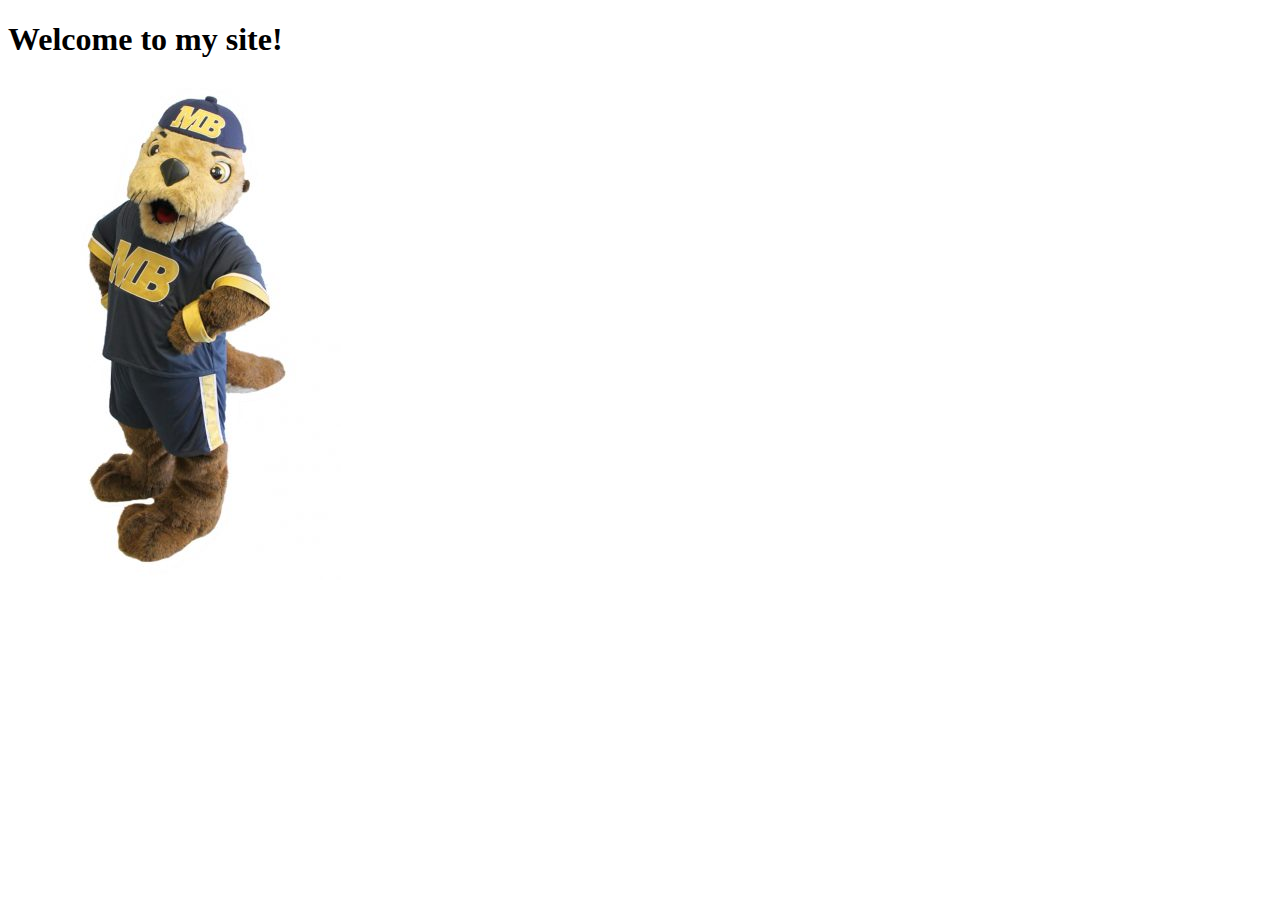
<file: index.html>
<!DOCTYPE html>
<html>
<head>
  <meta charset="utf-8">
  <meta name="viewport" content="width=device-width">
  <title> CSUMB - Commincation Design </title>
</head>

<body>

	<header>

		<h1> Welcome to my site! </h1>

		<img src="monte.jpg">

	</header>
</body>

</html>
</file>
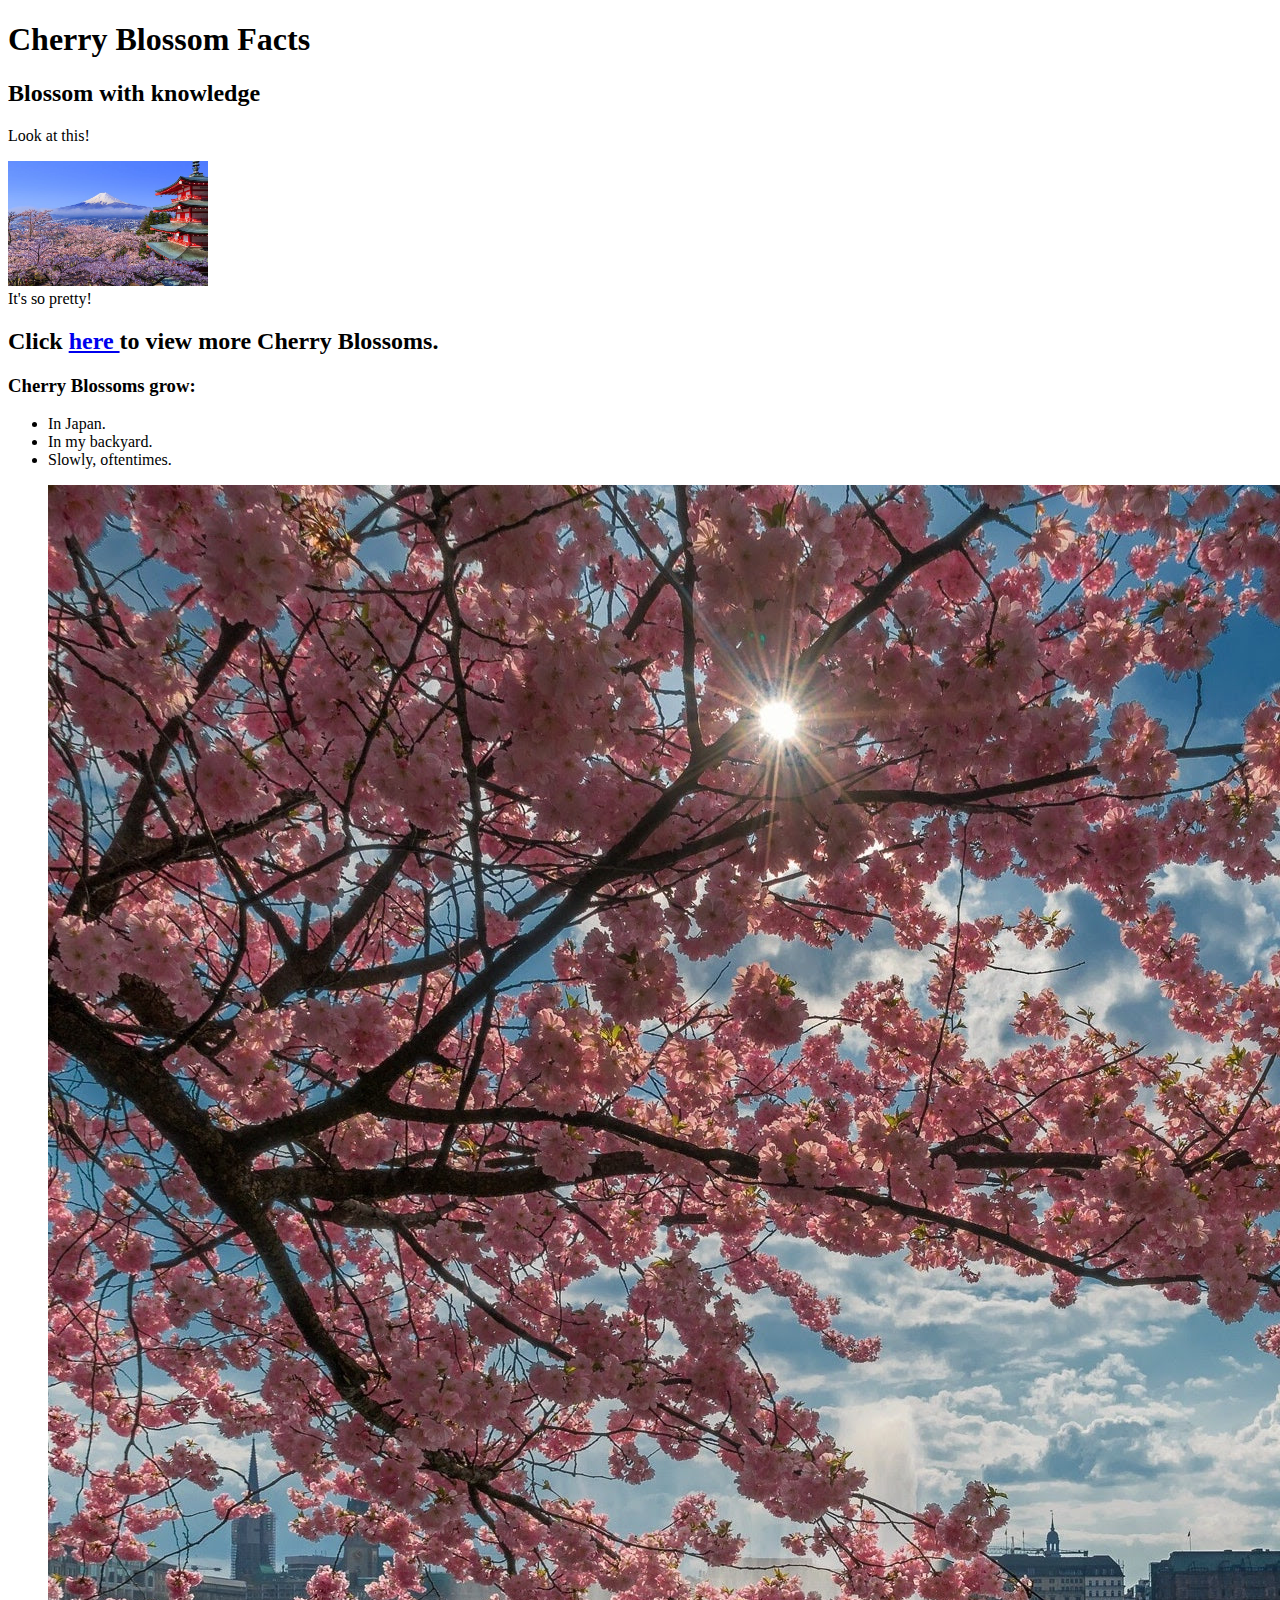
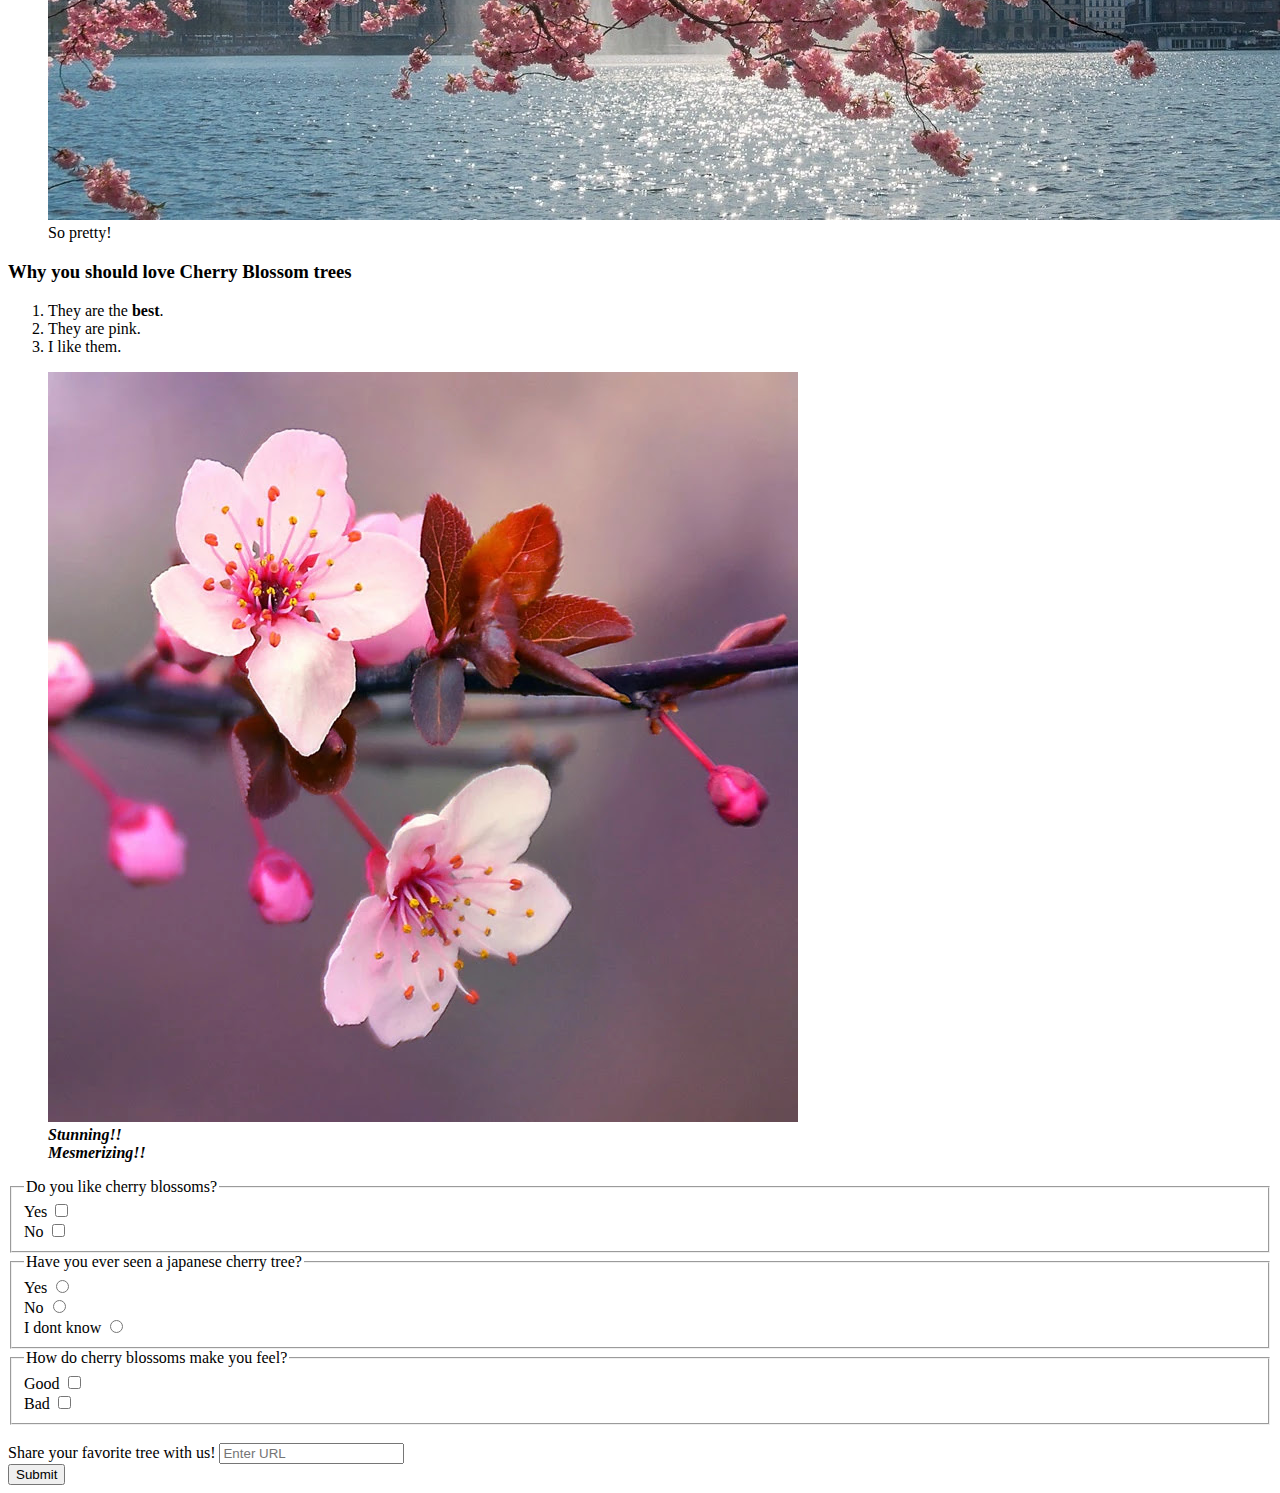
<file: lab1/index.html>
<!DOCTYPE html>
<html>
<header>
   <meta charset="utf-8">
   <meta name="viewport" content="width=device-width">
   <title>Lab 1</title>
</header>
  <main>
<body>
   <h1>Cherry Blossom Facts</h1>
   <h2>Blossom with knowledge</h4>
   <p>Look at this!</p>
   <img src="landscape.jpg" width="200"> <br>
   <label> It's so pretty!</label>
   <h2>Click <a href="https://www.google.com/search?q=cherry+blossoms&rlz=1C5CHFA_enUS860US860&source=lnms&tbm=isch&sa=X&ved=2ahUKEwiw1d_lsvj8AhX2JTQIHVwyAzMQ_AUoAXoECAEQAw&biw=1200&bih=618&dpr=1"> here </a> to view more Cherry Blossoms.</h4>
   <h3>Cherry Blossoms grow:</h5>
   <ul>
      <li>In Japan.</li>
      <li>In my backyard.</li>
      <li>Slowly, oftentimes.</li>
  </ul>
  <figure>
      <img src="tree.jpg">
      <figcaption> So pretty! </figcaption>
  </figure>
   <h3>Why you should love Cherry Blossom trees</h4>
   <ol>
      <li>They are the <strong>best</strong>.</li>
      <li>They are pink.</li>
      <li>I like them.</li>
   </ol>
  <figure>
   <img src="flower.jpg">
   <footer>
    <EM> <strong>Stunning!!</strong></EM>
    </footer>
   <strong><em>Mesmerizing!!</em> </strong>
  </figure>
  <fieldset>
  <legend> Do you like cherry blossoms? </legend>
    Yes <input type="checkbox"  name="answer" > <br>
   No <input type="checkbox" name="answer2"> <br>
</fieldset>
<fieldset>
  <legend> Have you ever seen a japanese cherry tree? </legend>
    Yes <input type="radio"  name="answer" > <br>
   No <input type="radio" name="answer"> <br>
    I dont know <input type="radio"  name="answer" > <br>
</fieldset>
  <fieldset>
  <legend> How do cherry blossoms make you feel? </legend>
    Good <input type="checkbox"  name="answer" > <br>
    Bad <input type="checkbox"  name="answer" > <br>
</fieldset>
  <form action="cherry">
    <br>
    Share your favorite tree with us! <input type="textbox" name="treefav" placeholder="Enter URL"> <br>
  <button> Submit </button>
</body>
  </main>
</html>
</file>
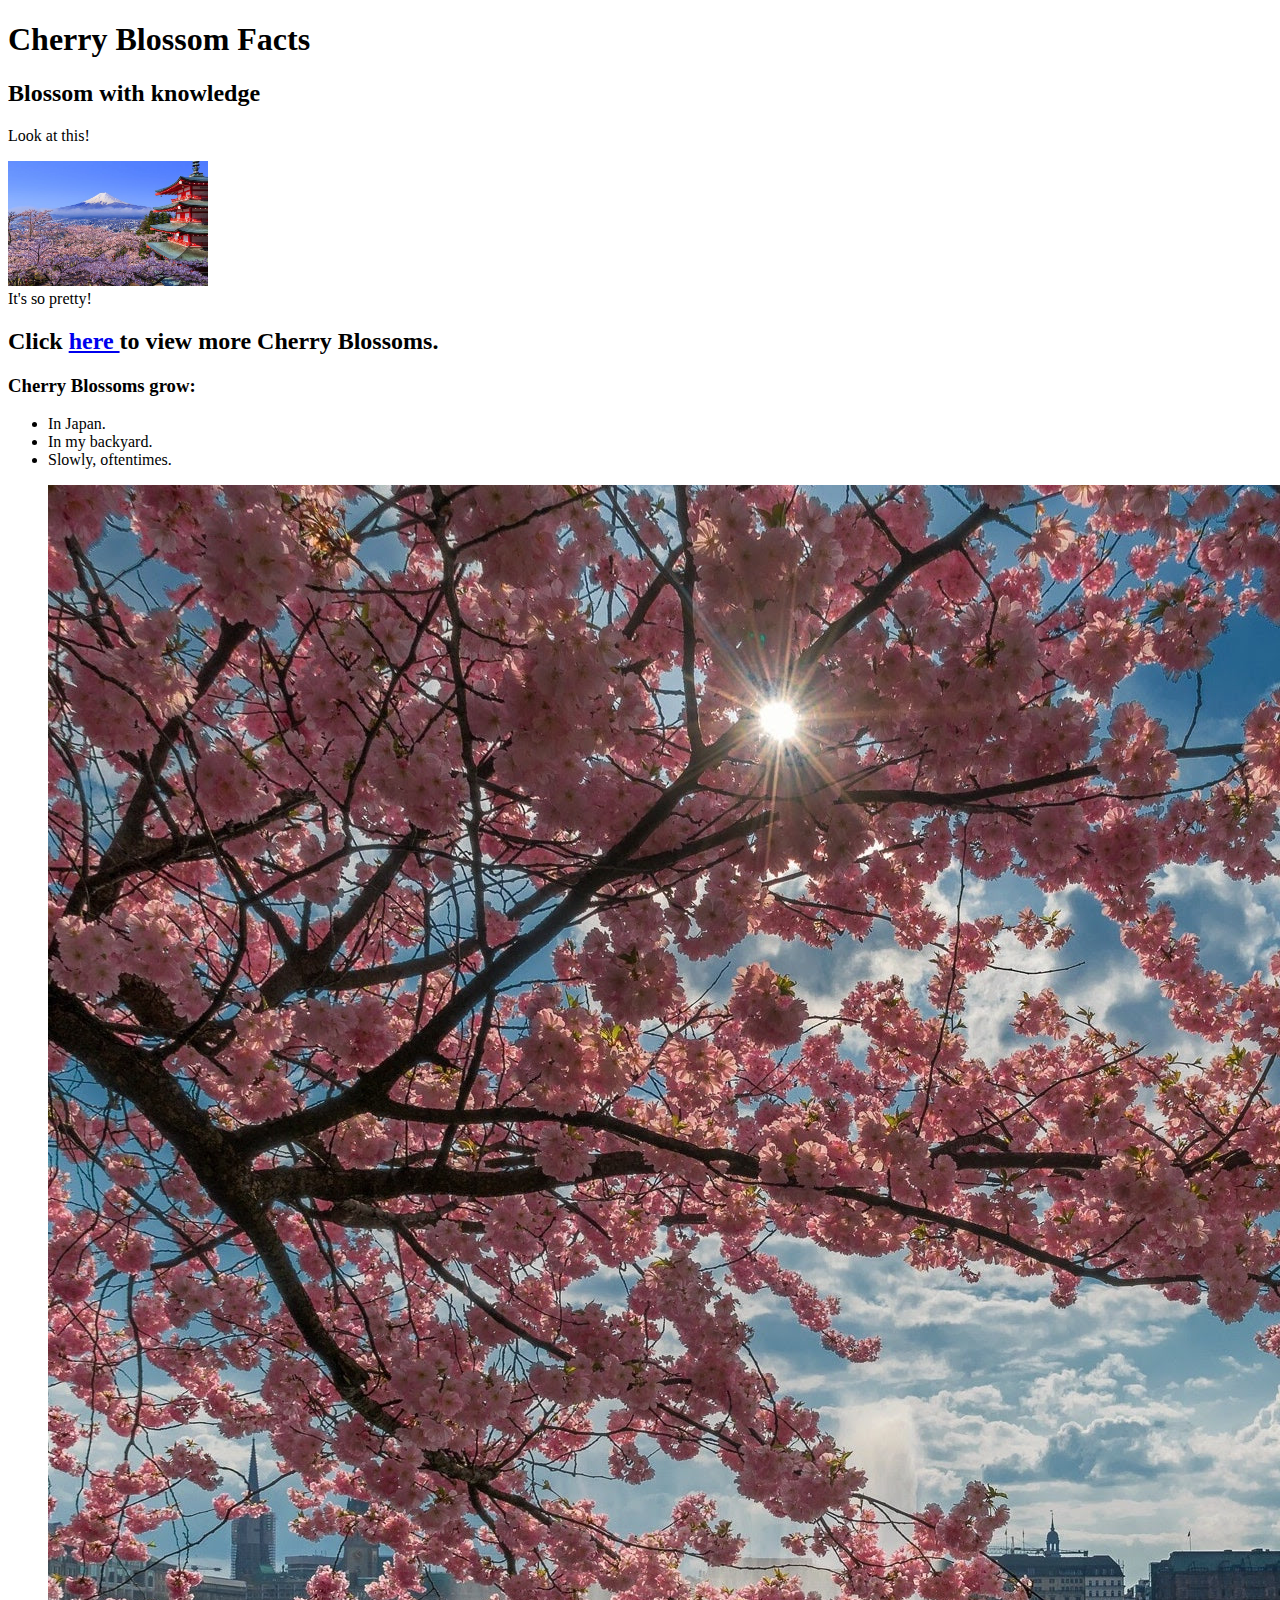
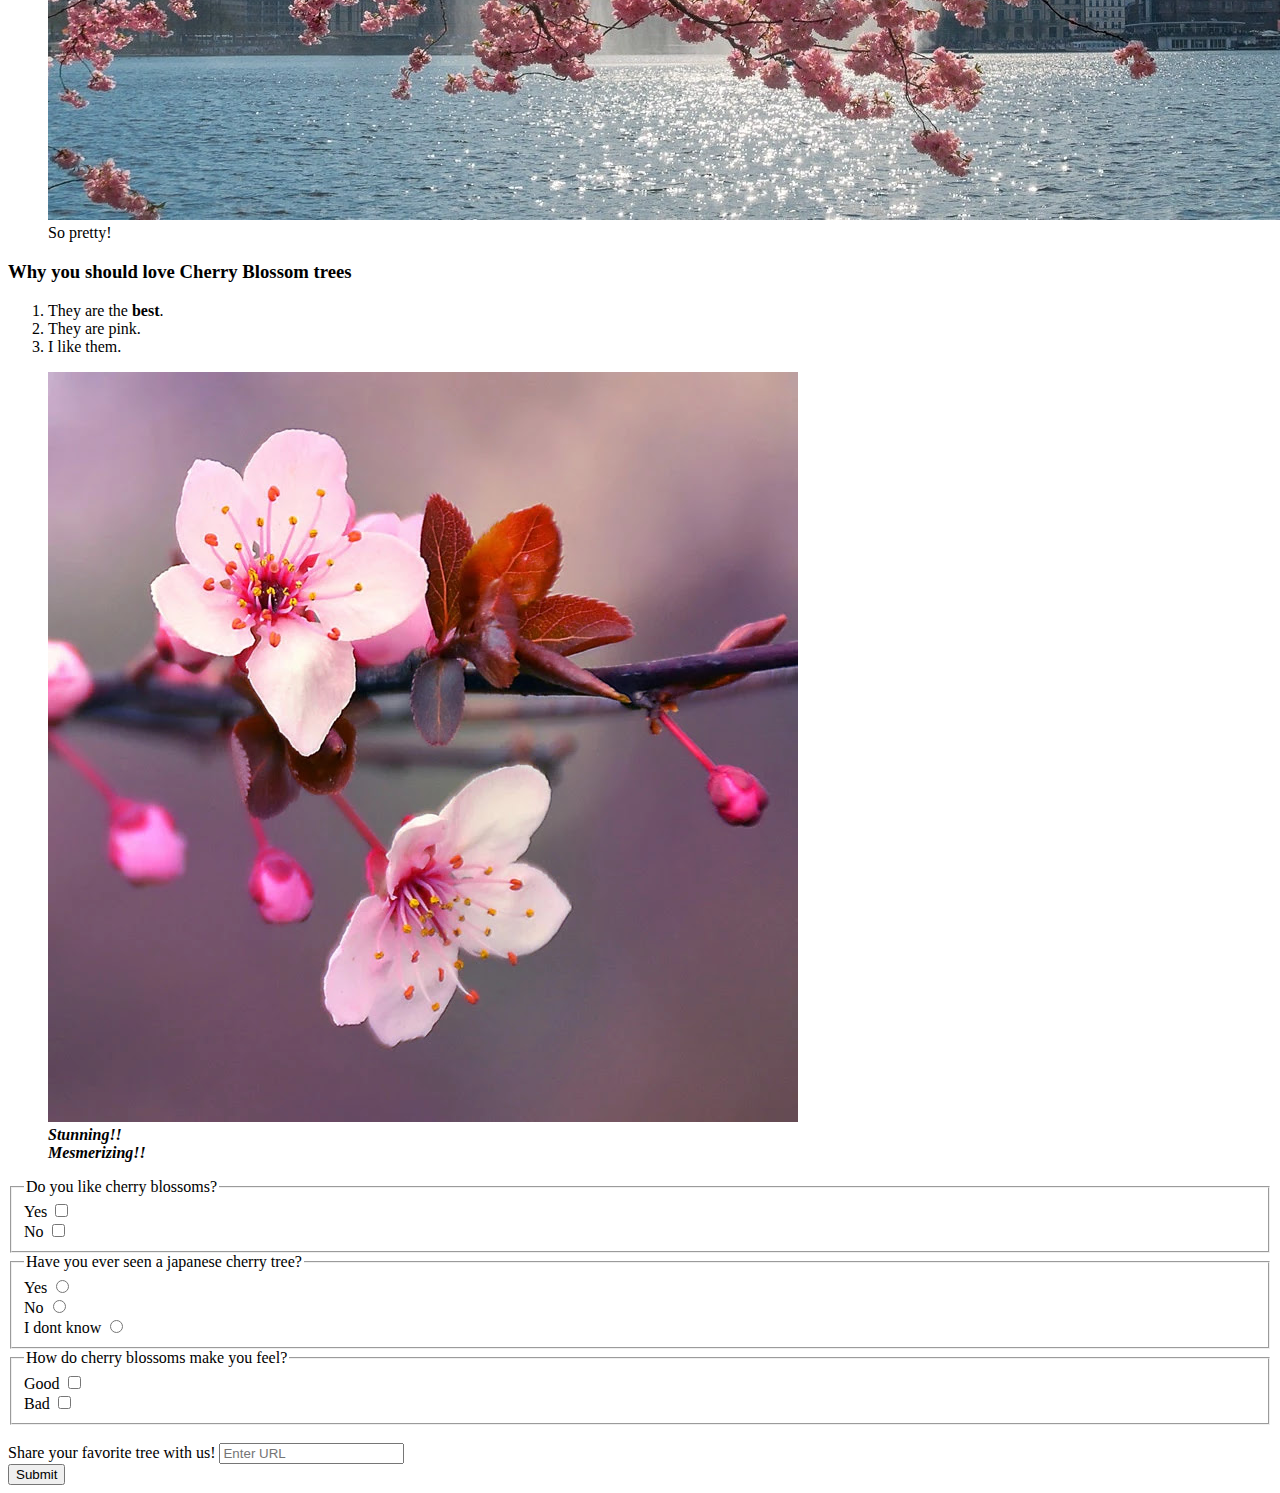
<file: cst251/lab1/index.html>
<!DOCTYPE html>
<html>
<content>
<head>
   <meta charset="utf-8">
   <meta name="viewport" content="width=device-width">
   <title>Lab 1</title>
</head>
  <main>
<body>
   <h1>Cherry Blossom Facts</h1>
   <h2>Blossom with knowledge</h4>
   <p>Look at this!</p>
   <img src="landscape.jpg" width="200"> <br>
   <label> It's so pretty!</label>
   <h2>Click <a href="https://www.google.com/search?q=cherry+blossoms&rlz=1C5CHFA_enUS860US860&source=lnms&tbm=isch&sa=X&ved=2ahUKEwiw1d_lsvj8AhX2JTQIHVwyAzMQ_AUoAXoECAEQAw&biw=1200&bih=618&dpr=1"> here </a> to view more Cherry Blossoms.</h4>
   <h3>Cherry Blossoms grow:</h5>
   <ul>
      <li>In Japan.</li>
      <li>In my backyard.</li>
      <li>Slowly, oftentimes.</li>
  </ul>
  <figure>
      <img src="tree.jpg">
      <figcaption> So pretty! </figcaption>
  </figure>
   <h3>Why you should love Cherry Blossom trees</h4>
   <ol>
      <li>They are the <strong>best</strong>.</li>
      <li>They are pink.</li>
      <li>I like them.</li>
   </ol>
  <figure>
   <img src="flower.jpg">
   <footer>
    <EM> <strong>Stunning!!</strong></EM>
    </footer>
   <strong><em>Mesmerizing!!</em> </strong>
  </figure>
  <fieldset>
  <legend> Do you like cherry blossoms? </legend>
    Yes <input type="checkbox"  name="answer" > <br>
   No <input type="checkbox" name="answer2"> <br>
</fieldset>
<fieldset>
  <legend> Have you ever seen a japanese cherry tree? </legend>
    Yes <input type="radio"  name="answer" > <br>
   No <input type="radio" name="answer"> <br>
    I dont know <input type="radio"  name="answer" > <br>
</fieldset>
  <fieldset>
  <legend> How do cherry blossoms make you feel? </legend>
    Good <input type="checkbox"  name="answer" > <br>
    Bad <input type="checkbox"  name="answer" > <br>
</fieldset>
  <form action="cherry">
    <br>
    Share your favorite tree with us! <input type="textbox" name="treefav" placeholder="Enter URL"> <br>
  <button> Submit </button>
</form>
</body>
  </main>
</content>
</html>
</file>
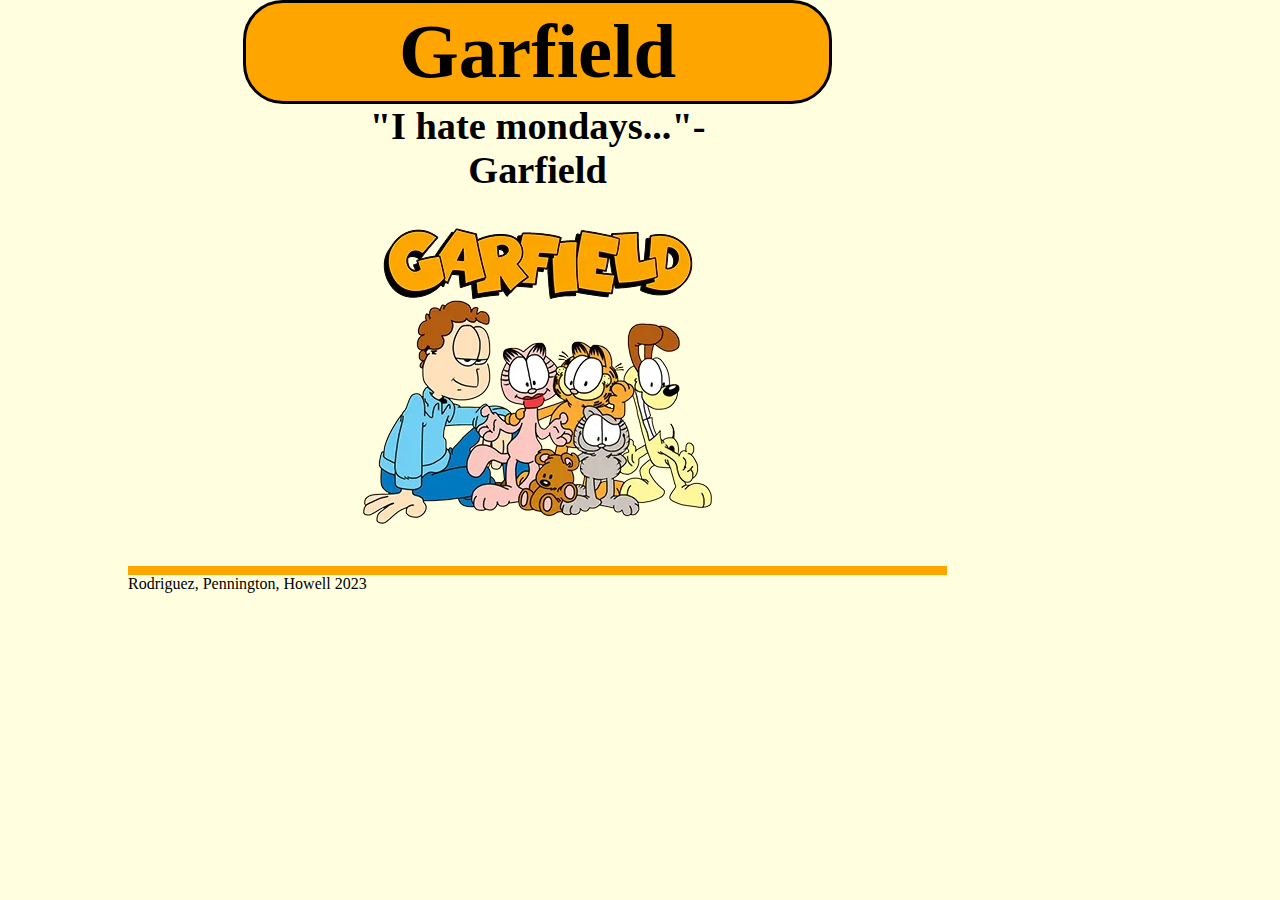
<file: cst251/lab4/index.html>
<!DOCTYPE html>

<html lang="en">

<head>
  <meta charset="utf-8">
  <title> lab 4: monte </title>
  <meta name="viewport" content="width=device-width">
  <link href="style.css" rel="stylesheet" type="text/css" />
</head>

<body>
  <main>
    <header>
      <h1>Garfield</h1>
    </header>

    <h2> "I hate mondays..."-Garfield </h2>
    <figure>
      <img id="gf" src="img/garfield_and_friends_3.png.webp" alt="garfield and friends">
      <img id="g" src="img/garfield.png" alt="garfield">
      <img id="o" src="img/oddy.png" alt="oddy">
    </figure>


  </main>
</body>
<footer>
  Rodriguez, Pennington, Howell 2023
</footer>
</html>
</file>
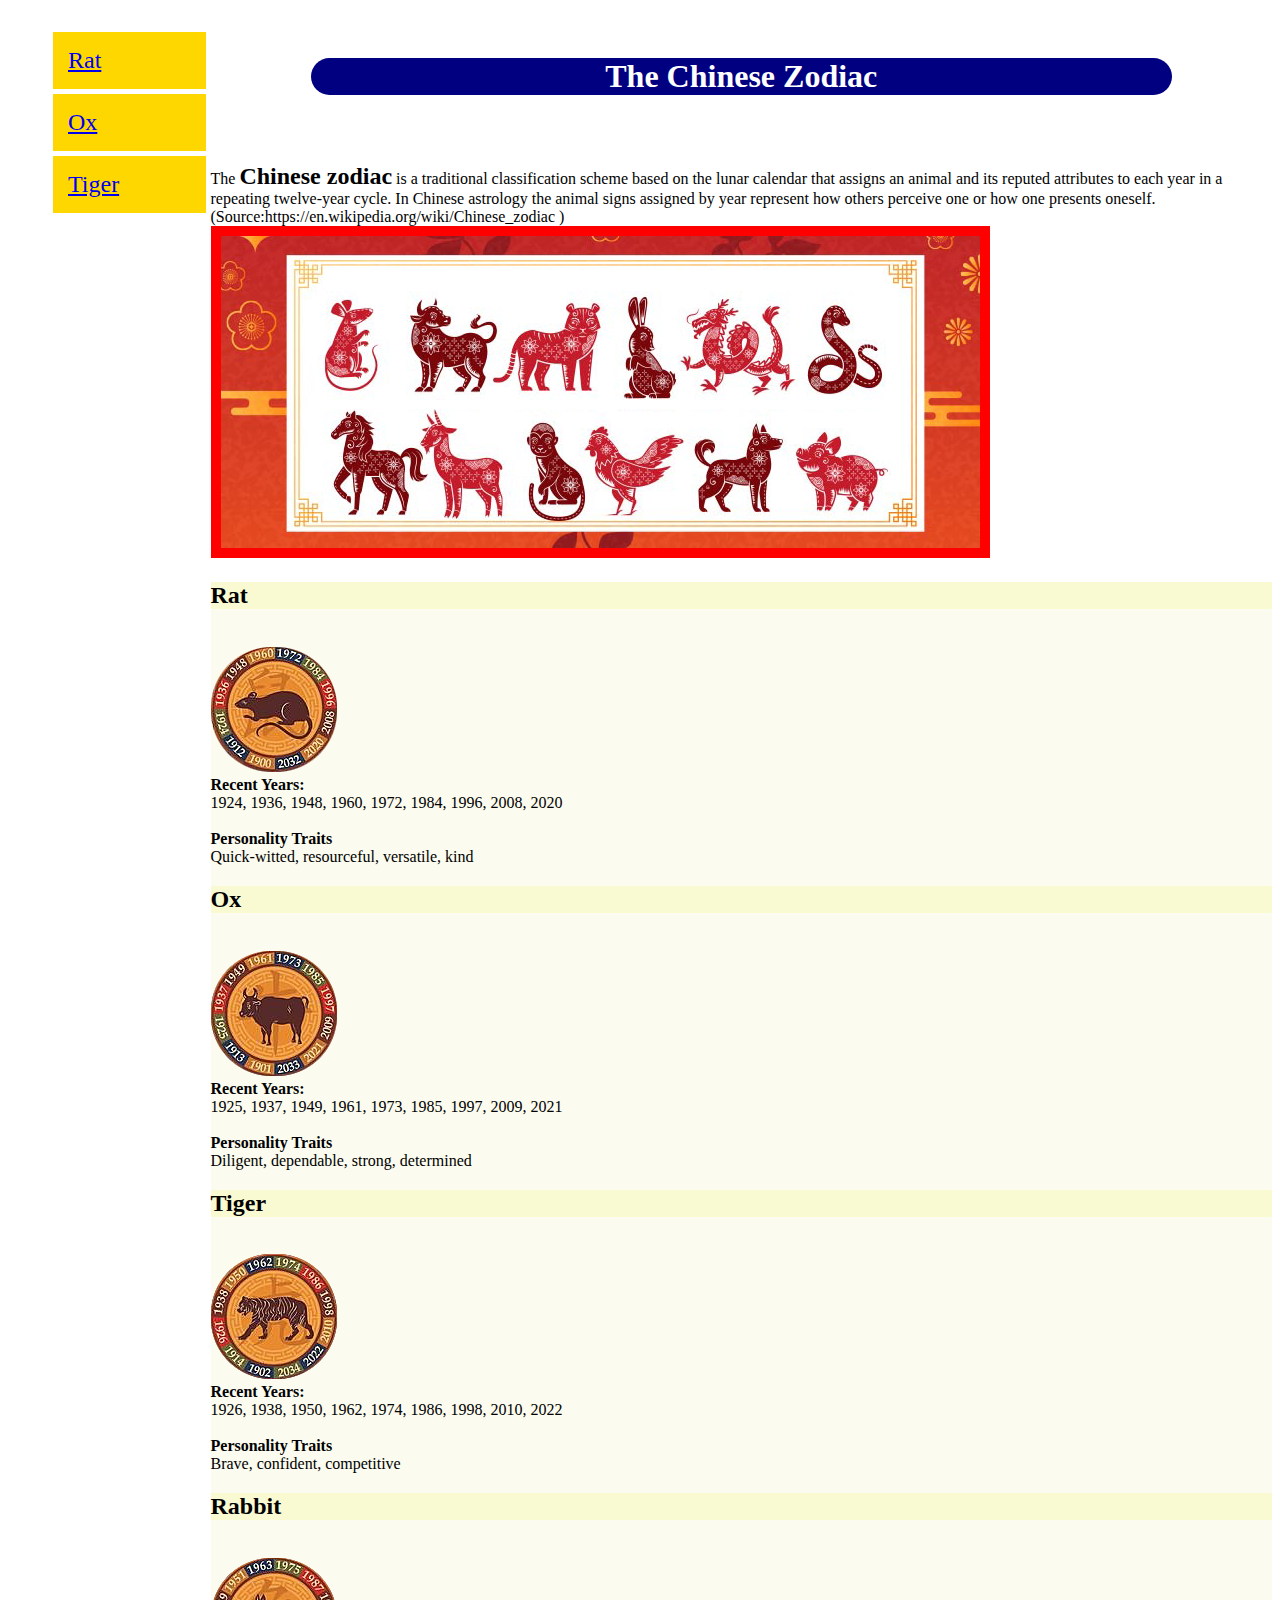
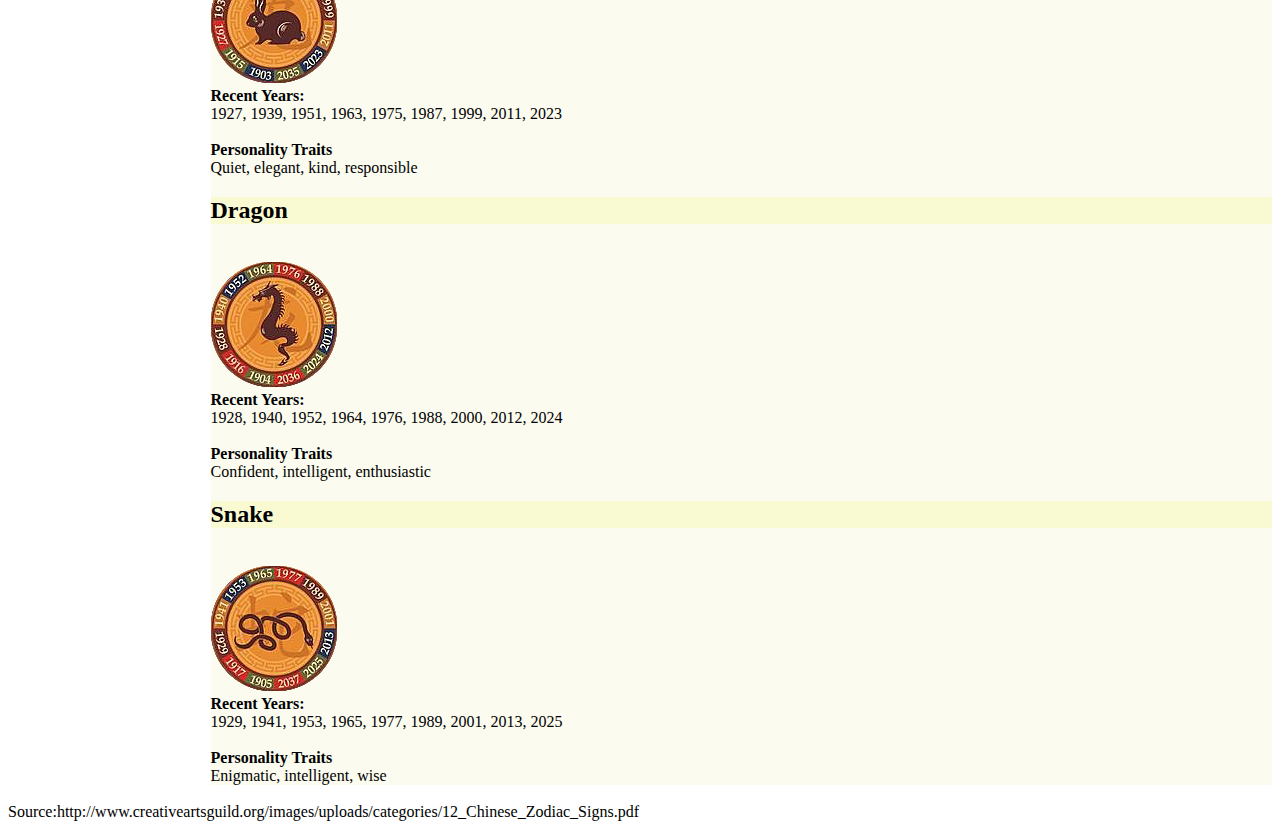
<file: cst251/lab5/index.html>
<!DOCTYPE html>
<html lang="en">

<head>
  <meta charset="utf-8">
  <meta name="viewport" content="width=device-width">
  <title>Chinese Zodiac</title>



  <link href="css/style.css" rel="stylesheet" type="text/css">
</head>

<body>

  <div class="row">



    <nav>
      <ul>

        <li><a href="#rat"> Rat </a></li>
        <li><a href="#ox"> Ox </a></li>
        <li><a href="#tiger"> Tiger </a></li>


      </ul>
    </nav>


    <div id="main">
      <div id="introduction">
        <h1 id="h1"> The Chinese Zodiac </h1> <br>
        The <b id="fb">Chinese zodiac</b> is a traditional classification scheme based on the lunar calendar that assigns an animal and
        its reputed attributes to each year in a repeating twelve-year cycle. In Chinese astrology the animal signs
        assigned by year represent how others perceive one or how one presents oneself.
        (Source:https://en.wikipedia.org/wiki/Chinese_zodiac )

        <br>
        <img id="zodiac" src="img/zodiac-signs.png" alt="zodiac-symbols">
        <br>
      </div>
      <div id="animals">
        <h2 id="rat">
          Rat
        </h2>
        <br><img src="img/rat.png" alt="rat">
        <br><b>Recent Years:</b><br>
        1924, 1936, 1948, 1960, 1972, 1984, 1996, 2008, 2020 <br>
        <br><b>Personality Traits</b><br>
        Quick-witted, resourceful, versatile, kind <br>
        <h2 id="ox">
          Ox
        </h2>
        <br><img src="img/ox.png" alt="ox">
        <br><b>Recent Years:</b><br>
        1925, 1937, 1949, 1961, 1973, 1985, 1997, 2009, 2021 <br>
        <br><b>Personality Traits</b><br>
        Diligent, dependable, strong, determined <br>
        <h2 id="tiger">
          Tiger
        </h2>
        <br><img src="img/tiger.png" alt="tiger">
        <br><b>Recent Years:</b><br>
        1926, 1938, 1950, 1962, 1974, 1986, 1998, 2010, 2022 <br>
        <br><b>Personality Traits</b><br>
        Brave, confident, competitive <br>
        <h2 id="rabbit">
          Rabbit
        </h2>
        <br><img src="img/rabbit.png" alt="rabbit">
        <br><b>Recent Years:</b><br>
        1927, 1939, 1951, 1963, 1975, 1987, 1999, 2011, 2023 <br>
        <br><b>Personality Traits</b><br>
        Quiet, elegant, kind, responsible <br>
        <h2 id="dragon">
          Dragon
        </h2>
        <br><img src="img/dragon.png" alt="dragon">
        <br><b>Recent Years:</b><br>
        1928, 1940, 1952, 1964, 1976, 1988, 2000, 2012, 2024 <br>
        <br><b>Personality Traits</b><br>
        Confident, intelligent, enthusiastic <br>
        <h2 id="snake">
          Snake
        </h2>
        <br><img src="img/snake.png" alt="snake">
        <br><b>Recent Years:</b><br>
        1929, 1941, 1953, 1965, 1977, 1989, 2001, 2013, 2025 <br>
        <br><b>Personality Traits</b><br>
        Enigmatic, intelligent, wise <br>
      </div>

      <br>
    </div>
  </div>
  Source:http://www.creativeartsguild.org/images/uploads/categories/12_Chinese_Zodiac_Signs.pdf
</body>

</html>
</file>
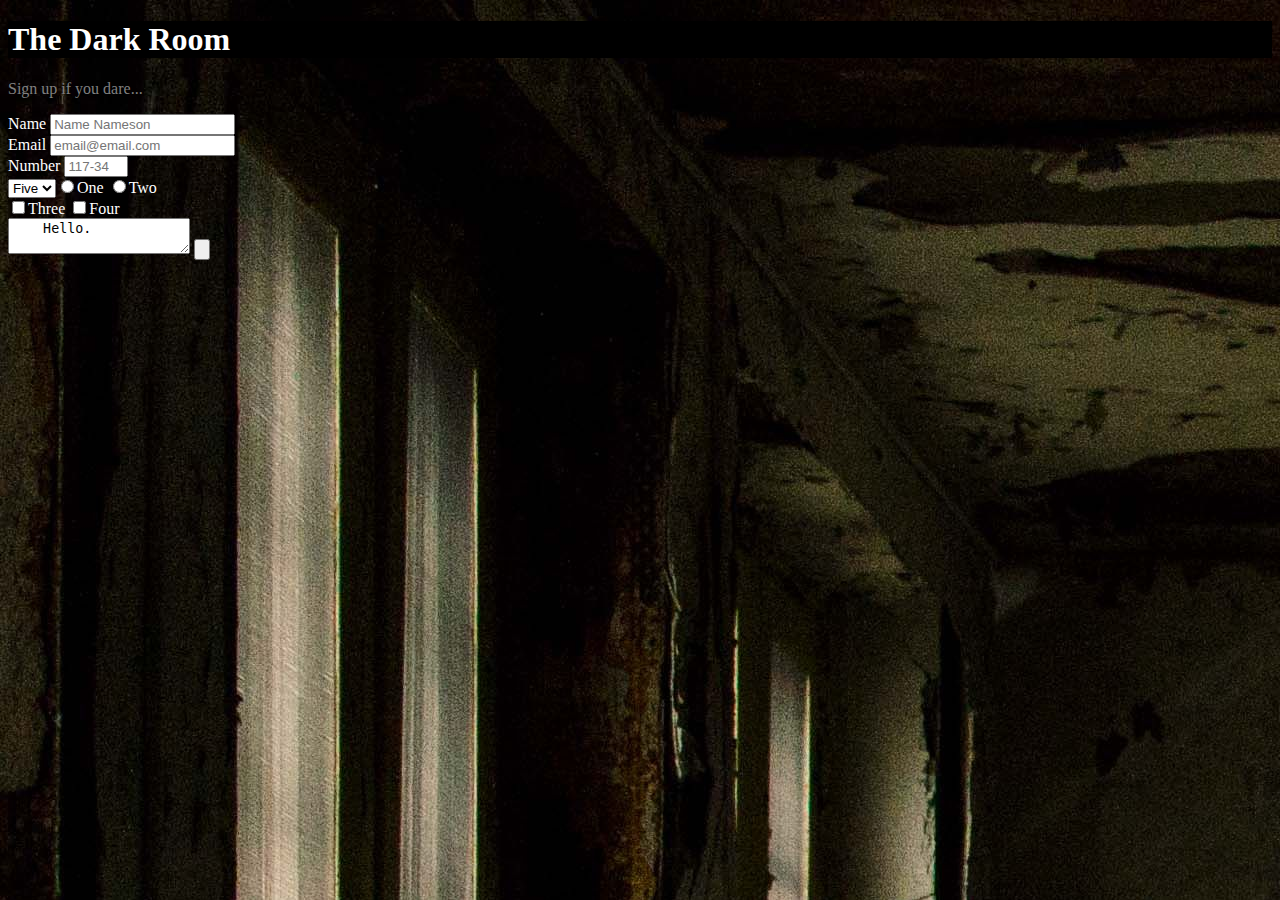
<file: cst251/certificate/task1/index.html>
<!DOCTYPE html>
<html>
<head>
   <meta charset="utf-8">
   <meta name="viewport" content="width=device-width">
   <title>Title</title>
   <style type="text/css"> 

      body {

        background-image: url("room.jfif");
        color:  white;



      }

      #title {

        color: white;
        background-color: black;

      }

      #description {

        color: gray;
      }

   </style>
</head>
<body>

  <h1 id="title">

    The Dark Room
    
    </h1>

  <p id="description">

    Sign up if you dare...

    </p>

    <form id="survey-form">

      <label id="name-label">Name</label>
      <input id="name" type="text" placeholder="Name Nameson" required>

      <br>

      <label id="email-label">Email</label>
      <input id="email" type="email" placeholder="email@email.com" required>

      <br>

      <label id="number-label">Number</label>
      <input id="number" type="number" min="1" max="100" placeholder="117-3432">

      <br>

      <select id="dropdown"> 
        <option>Five</option>
        <option>Six</option> 

      <br>

        <input type="radio" value="one" name="one">One</input>
        <input type="radio" value="two" name="two">Two</input>

        <br>
        
        <input type="checkbox" value="three">Three</input>
        <input type="checkbox" value="four">Four</input>

        <br>

  <textarea>
    Hello.
    </textarea>
  <button id="submit" type="submit">

    <br>

      </form>
      

</body>
</html>
</file>
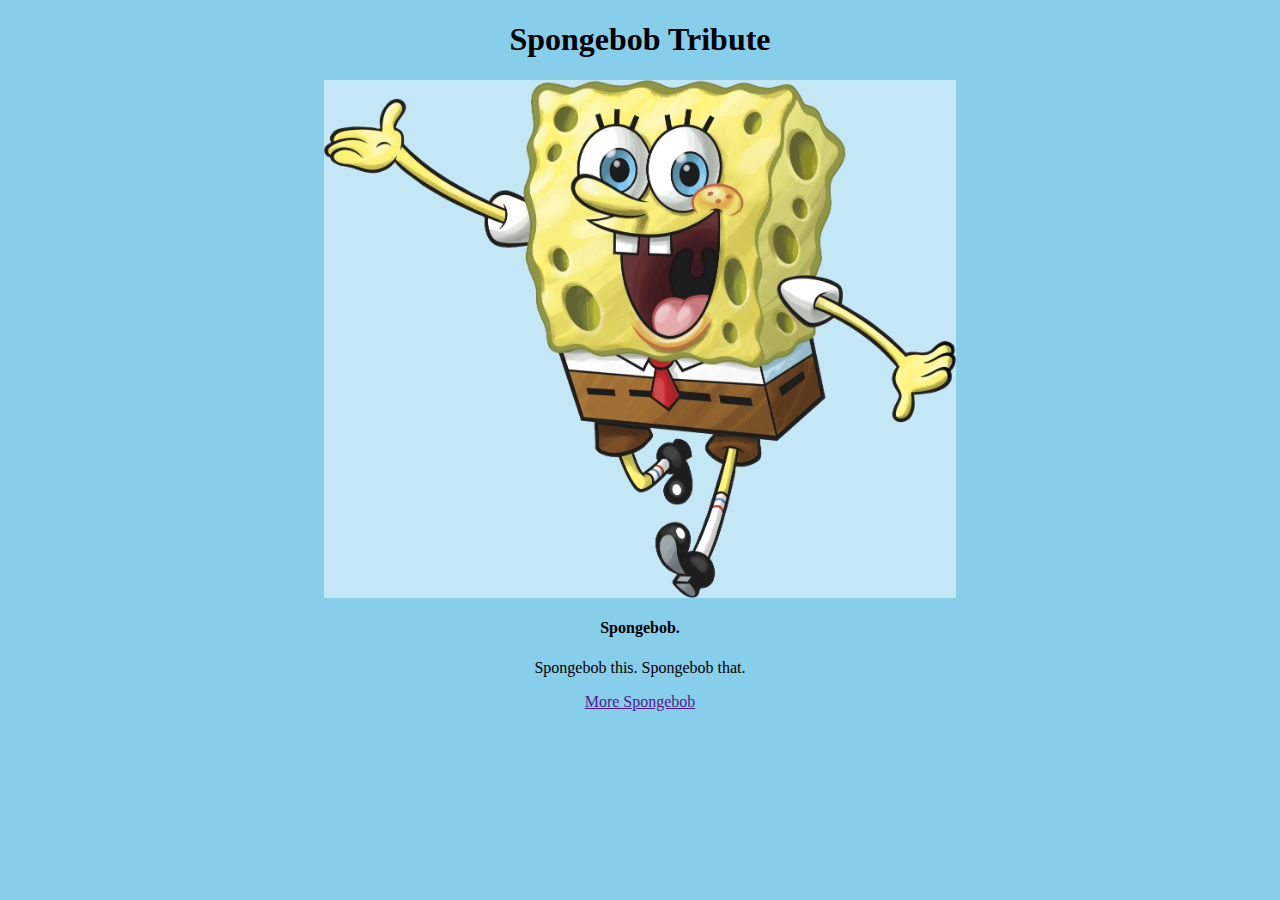
<file: cst251/certificate/task2/index.html>
<!DOCTYPE html>
<html>
<head>
   <meta charset="utf-8">
   <meta name="viewport" content="width=device-width">
   <link href="css/styles.css" rel="stylesheet">
   <title> Tribute Page </title>
</head>

<main id="main">

<body>

  <h1 id="title">

    Spongebob Tribute

  </h1>

  <div id="img-div">

    <img id="image" src="img/spongebob.png">

<div id="img-caption">
  
    <h4 id="img-caption">

      Spongebob.

    </h4>

</div>

  </div>

  <p id="tribute-info">

    Spongebob this. Spongebob that.
    
  </p>

  <a  id="tribute-link" href target="_blank"> More Spongebob </a>

</body>

</main>

</html>
</file>
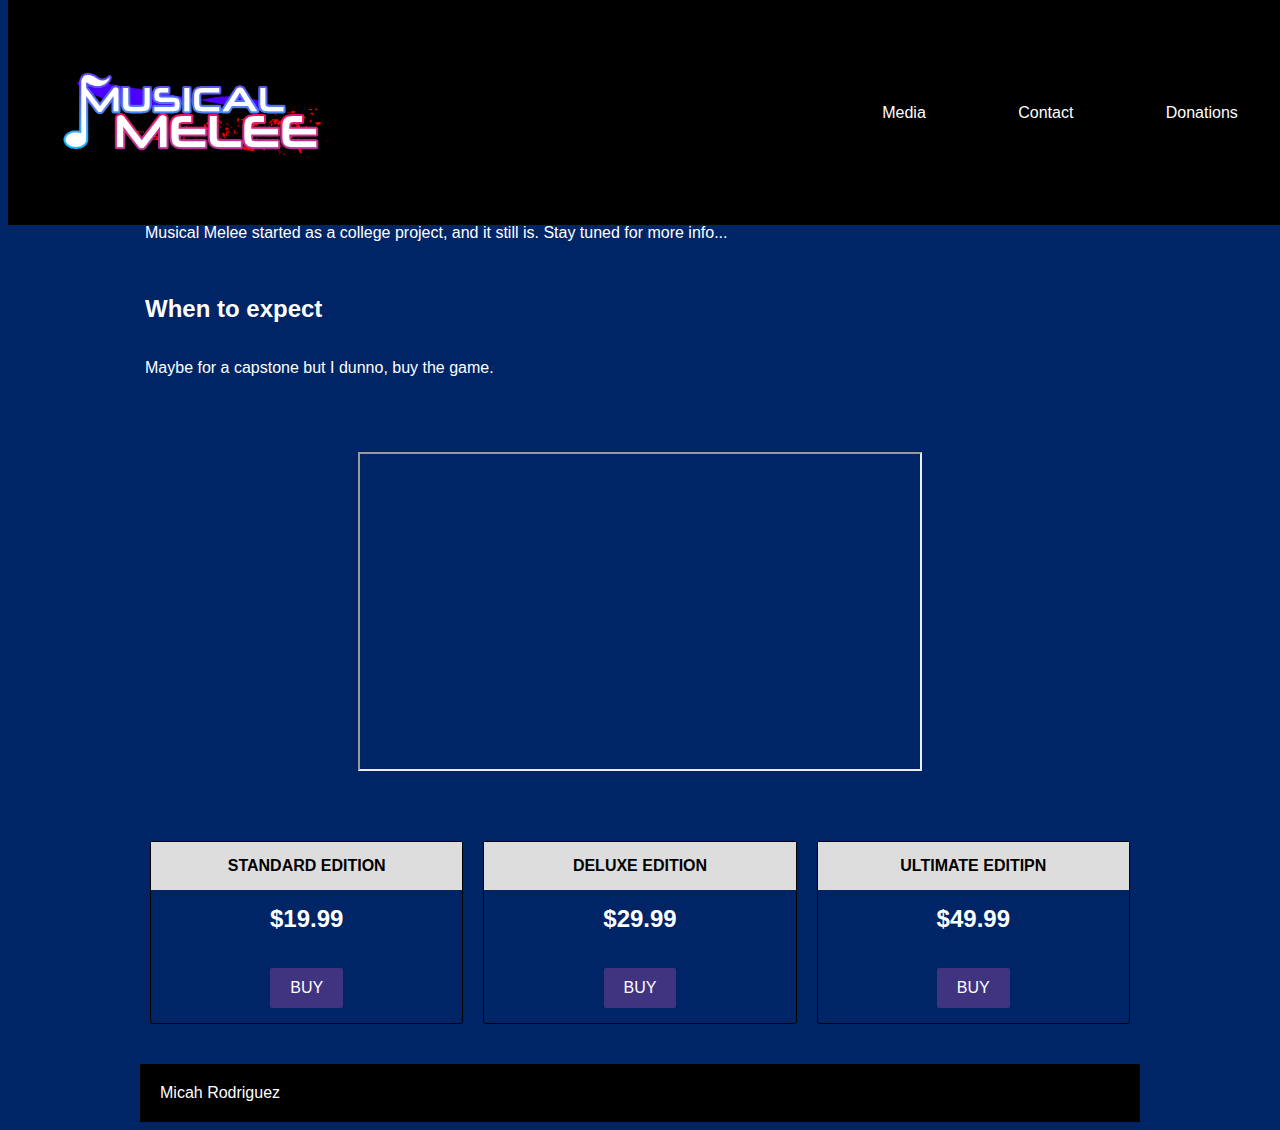
<file: cst251/certificate/task4/index.html>
<!DOCTYPE html>

<html lang="en">

<head>

  <link rel="stylesheet" href="css/style.css">
  <link href="https://cdn.jsdelivr.net/npm/bootstrap@5.3.0-alpha3/dist/css/bootstrap.min.css" rel="stylesheet"
    integrity="sha384-KK94CHFLLe+nY2dmCWGMq91rCGa5gtU4mk92HdvYe+M/SXH301p5ILy+dN9+nJOZ" crossorigin="anonymous">
  <script src="https://cdn.jsdelivr.net/npm/bootstrap@5.3.0-alpha3/dist/js/bootstrap.bundle.min.js"
    integrity="sha384-ENjdO4Dr2bkBIFxQpeoTz1HIcje39Wm4jDKdf19U8gI4ddQ3GYNS7NTKfAdVQSZe"
    crossorigin="anonymous"></script>
    
<title> HW4 Certification </title>
  
</head>

<body>
  <div id="page-wrapper">
    <header id="header">
      <div class="logo">
        <img id="headerlogo" src="img/musicalmeleelogo.png" alt="musical melee logo">
      </div>

      <nav id="nav-bar">
        <ul>
          <li><a class="nav-link" href="#media">Media</a></li>
          <li><a class="nav-link" href="#contact">Contact</a></li>
          <li><a class="nav-link" href="#donations">Donations</a></li>
        </ul>
      </nav>
    </header>

    <div class="container">
      <section id="features">
        <div class="grid">
          <div class="icon">
          </div>
          <div class="description">
            <h2>Musical Melee</h2>
            <p>
              blah blah blah blah blah blah
            </p>
          </div>
        </div>
        <div class="grid">
          <div class="icon">
            <i class="bi bi-controller"></i>
          </div>
          <div class="desc">
            <h2>What is it?</h2>
            <p>
              Musical Melee started as a college project, and it still is. Stay tuned for more info...
            </p>
          </div>
        </div>
        <div class="grid">
          <div class="icon">
            <i class="bi bi-music-note-beamed"></i>
          </div>
          <div class="desc">
            <h2>When to expect</h2>
            <p>
              Maybe for a capstone but I dunno, buy the game.
            </p>
          </div>
        </div>
      </section>
      <section id="ui-showcase">
        <iframe width="560" height="315" src="https://www.youtube.com/embed/J4XtC3DcffQ" title="YouTube video player"
          allow="accelerometer; autoplay; clipboard-write; encrypted-media; gyroscope; picture-in-picture; web-share"
          allowfullscreen></iframe>
      </section>
      <section id="pricing">
        <div class="product" id="standard">
          <div class="level">Standard Edition</div>
          <h2>$19.99</h2>
          <button class="btn">Buy</button>
        </div>
        <div class="product" id="deluxe">
          <div class="level">Deluxe Edition</div>
          <h2>$29.99</h2>
          <button class="btn">Buy</button>
        </div>
        <div class="product" id="ultimate">
          <div class="level">Ultimate Editipn</div>
          <h2>$49.99</h2>
          <button class="btn">Buy</button>
        </div>
      </section>
      <footer>
        <span>Micah Rodriguez</span>
      </footer>
    </div>
  </div>


</body>

</html>
</file>
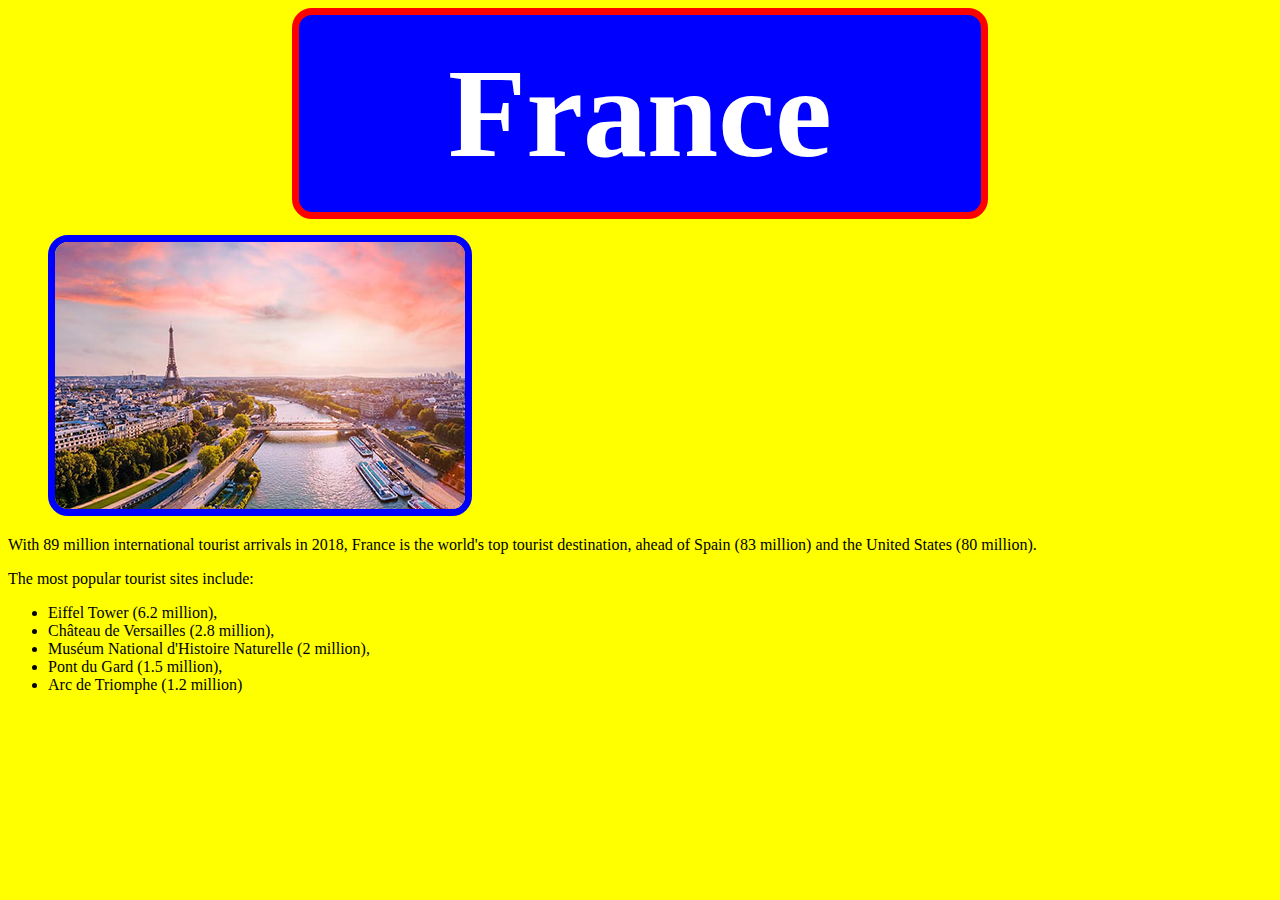
<file: cst251/practice/css-basics/index.html>
<!DOCTYPE html>
<html>
<head>
   <meta charset="utf-8">
   <meta name="viewport" content="width=device-width">
   <link href="css/style.css" rel="stylesheet">
   <title> France </title>
</head>
<body>

   <header>
   
      <h1> France </h1>

   </header>

<figure>
   <img src="img/paris.jpg" alt="Photo of Paris">
</figure>

<div>
   <p> With 89 million international tourist arrivals in 2018, France is the world's top tourist destination, ahead of Spain (83 million) and the United States (80 million). </p>
</div>

<div>
   <p> The most popular tourist sites include: </p>

   <ul> 
      <li> Eiffel Tower (6.2 million), </li>
       <li> Château de Versailles (2.8 million), </li>
       <li> Muséum National d'Histoire Naturelle (2 million), </li>
       <li> Pont du Gard (1.5 million), </li>
       <li> Arc de Triomphe (1.2 million) </li>
   </ul>
</div>

</body>
</html>
</file>
<file: cst251/lab4/style.css>
html {
  height: 100%;
  width: 100%;
}

body {
  background-color: lightyellow;
  width: 80%;
  margin: auto;
}

h1 {
  font-size: 6vw;
  background-color:orange;
  color: black;
  border: 3px solid black;
  border-radius: 40px;
  text-align: center;
  margin: auto;
  width: 70%;
  padding: 5px;
        }

h2 {
  font-size: 3vw;
  text-align: center;
  margin: auto;
  width: 50%;
        }
main {
  width: 80%;
  text-align: center;
  border-bottom: 9px solid orange;
        }
img {
  max-width: 70%;
  height: auto;
  padding: 20px 0;
  margin: 0 auto;
        }

#g {

  display: none;
}

#o {

  display: none;
}


@media (max-width: 768px) {
  /* medium size */
  main {
    border-bottom: 9px solid black;
  }
    
  #gf {
    display: none;
  }

  #g {
    display: block;
    
  }
  
  #o {
    display: none;
  }

}

@media (max-width: 480px) {
  /* small size */

  main {
    border-bottom: 9px solid tan;
  }
    
  #gf {
    display: none;
  }

  #g {
    display: none;
  }

  #o {
    display: block;
  }

}

#gf:hover {
  border: 3px dotted orange;
}
</file>
<file: cst251/lab5/css/style.css>
html {
  height: 100%;
  width: 100%;
}

.row {

  display: flex;
}

nav ul li {

  list-style: none;
  padding: 15px;
  background-color: gold;
  margin: 5px;
}

nav {

  margin-left: 0;
  width: 35%;
  font-size: 150%;
}

@media (max-width: 768px) {

  .row {
    flex-direction: column;
  }
nav ul li {

  display: inline;
}
  
}

@media (max-width: 480px) {

  .row {
  display: block;
  }
  
}

#zodiac {

  max-width: 100%;
  height: auto;
  border: 10px solid red;
}

#zodiac:hover {

  border: 10px solid navy

}

h2 {

  background-color: lightgoldenrodyellow;
}

h1 {

  text-align: center;
  background-color: navy;
  color: white;  
  margin-left: 100px;
  margin-right: 100px;
  margin-top: 50px;
  margin-bottom: 50px;
  border-radius: 50px;
}

#animals {

  background-color: #fbfbef
;
}

#fb {

  font-size: 150%;
}
</file>
<file: cst251/certificate/task2/css/styles.css>
#image {

  max-width: 100%;

  height: auto;

  background-color: rgba(255, 255, 255, .5);
}

img {

  margin: auto;
  width: 50%;
  display: block;

}

body { 

  text-align: center;
  background-color: skyblue;
}

#tribute-link:hover {

  color: yellow;
  background-color: deepskyblue;
}

#tribute-link:active {

  color: orange;
  background-color: yellow;
}
</file>
<file: cst251/certificate/task4/css/style.css>
html {
  margin: 0;
  padding: 0;
  box-sizing: border-box;
}

body {
  background-color: #002566;
  color: white;
  font-family: sans-serif;
}

#page-wrapper {
  position: relative;
}

li {
  list-style: none;
}

a {
  color: white;
  text-decoration: none;
}

.container {
  max-width: 1000px;
  width: 100%;
  margin: 0 auto;
}

.btn {
  padding: 0 20px;
  height: 40px;
  font-size: 1em;
  font-weight: 900;
  text-transform: uppercase;
  border: 3px black solid;
  border-radius: 2px;
  background: transparent;
  cursor: pointer;
}

.grid {
  display: flex;
}

header {
  position: fixed;
  top: 0;
  min-height: 75px;
  padding: 0px 20px;
  display: flex;
  justify-content: space-around;
  align-items: center;
  background-color: black;
  color: white;
}

@media (max-width: 480px) {
  header {
    flex-wrap: wrap;
  }
}

.logo {
  width: 60vw;
}

@media (max-width: 768px) {
  .logo {
    margin-top: 15px;
    width: 100%;
    position: relative;
  }
}

.logo img {
  width: 100%;
  height: 100%;
  max-width: 300px;
  display: flex;
  justify-content: center;
  align-items: center;
  text-align: center;
  margin-left: 20px;
}

@media (max-width: 768px) {
  .logo img {
    margin: 0 auto;
  }
}

nav {
  font-weight: 400;
}

@media (max-width: 768px) {
  nav {
    margin-top: 10px;
    width: 100%;
    display: flex;
    flex-direction: column;
    align-items: center;
    text-align: center;
    padding: 0 50px;
  }
  nav li {
    padding-bottom: 5px;
  }
}

nav ul {
  width: 35vw;
  display: flex;
  flex-direction: row;
  justify-content: space-around;
}

@media (max-width: 768px) {
  nav ul {
    flex-direction: column;
  }
}

#features {
  margin-top: 30px;
}

#features .desc {
  display: flex;
  flex-direction: column;
  justify-content: center;
  height: 125px;
  width: 80vw;
  padding: 5px;
}

@media (max-width: 480px) {
  #features .desc {
    width: 100%;
    text-align: center;
    padding: 0;
    height: 150px;
  }
}

@media (max-width: 768px) {
  #features {
    margin-top: 0;
  }
}

#ui-showcase {
  margin-top: 50px;
  display: flex;
  justify-content: center;
}

#ui-showcase iframe {
  max-width: 560px;
  width: 100%;
}

#pricing {
  margin-top: 60px;
  display: flex;
  flex-direction: row;
  justify-content: center;
}

.product {
  display: flex;
  flex-direction: column;
  align-items: center;
  text-align: center;
  width: calc(100% / 3);
  margin: 10px;
  border: 1px solid #000;
  border-radius: 3px;
}

.product .level {
  background-color: #ddd;
  color: black;
  padding: 15px 0;
  width: 100%;
  text-transform: uppercase;
  font-weight: 700;
}

.product h2 {
  margin-top: 15px;
}

.product ol {
  margin: 15px 0;
}

.product ol li {
  padding: 5px 0;
}

.product button {
  border: 0;
  margin: 15px 0;
  background-color: #403380;
  font-weight: 400;
  color: white;
}

.product button:hover {
  background-color: #FF0000;
}

@media (max-width: 1024px) {
  #pricing {
    flex-direction: column;
  }
  .product {
    max-width: 300px;
    width: 100%;
    margin: 0 auto;
    margin-bottom: 10px;
  }
}

footer {
  color: white;
  margin-top: 30px;
  background-color: black;
  padding: 20px;
}
</file>
<file: cst251/practice/css-basics/css/style.css>
body {

	background-color: yellow;
	background-image: url("https://images.unsplash.com/photo-1551866442-64e75e911c23?ixlib=rb-4.0.3&ixid=MnwxMjA3fDB8MHxwaG90by1wYWdlfHx8fGVufDB8fHx8&auto");
	background-size: cover;
}

h1 {

	background-color: blue;
	color: white;
	border: 7px red solid;
	text-align: center;
	padding: 25px;
	border-radius: 20px;
	width: 50%;
	margin: 0 auto /*centers block element like hl or div */;
	font-size:	10vw;

}

img {

	border: 7px blue solid;
	border-radius: 20px;
	max-width: 100%;
	height: auto;

}
</file>
